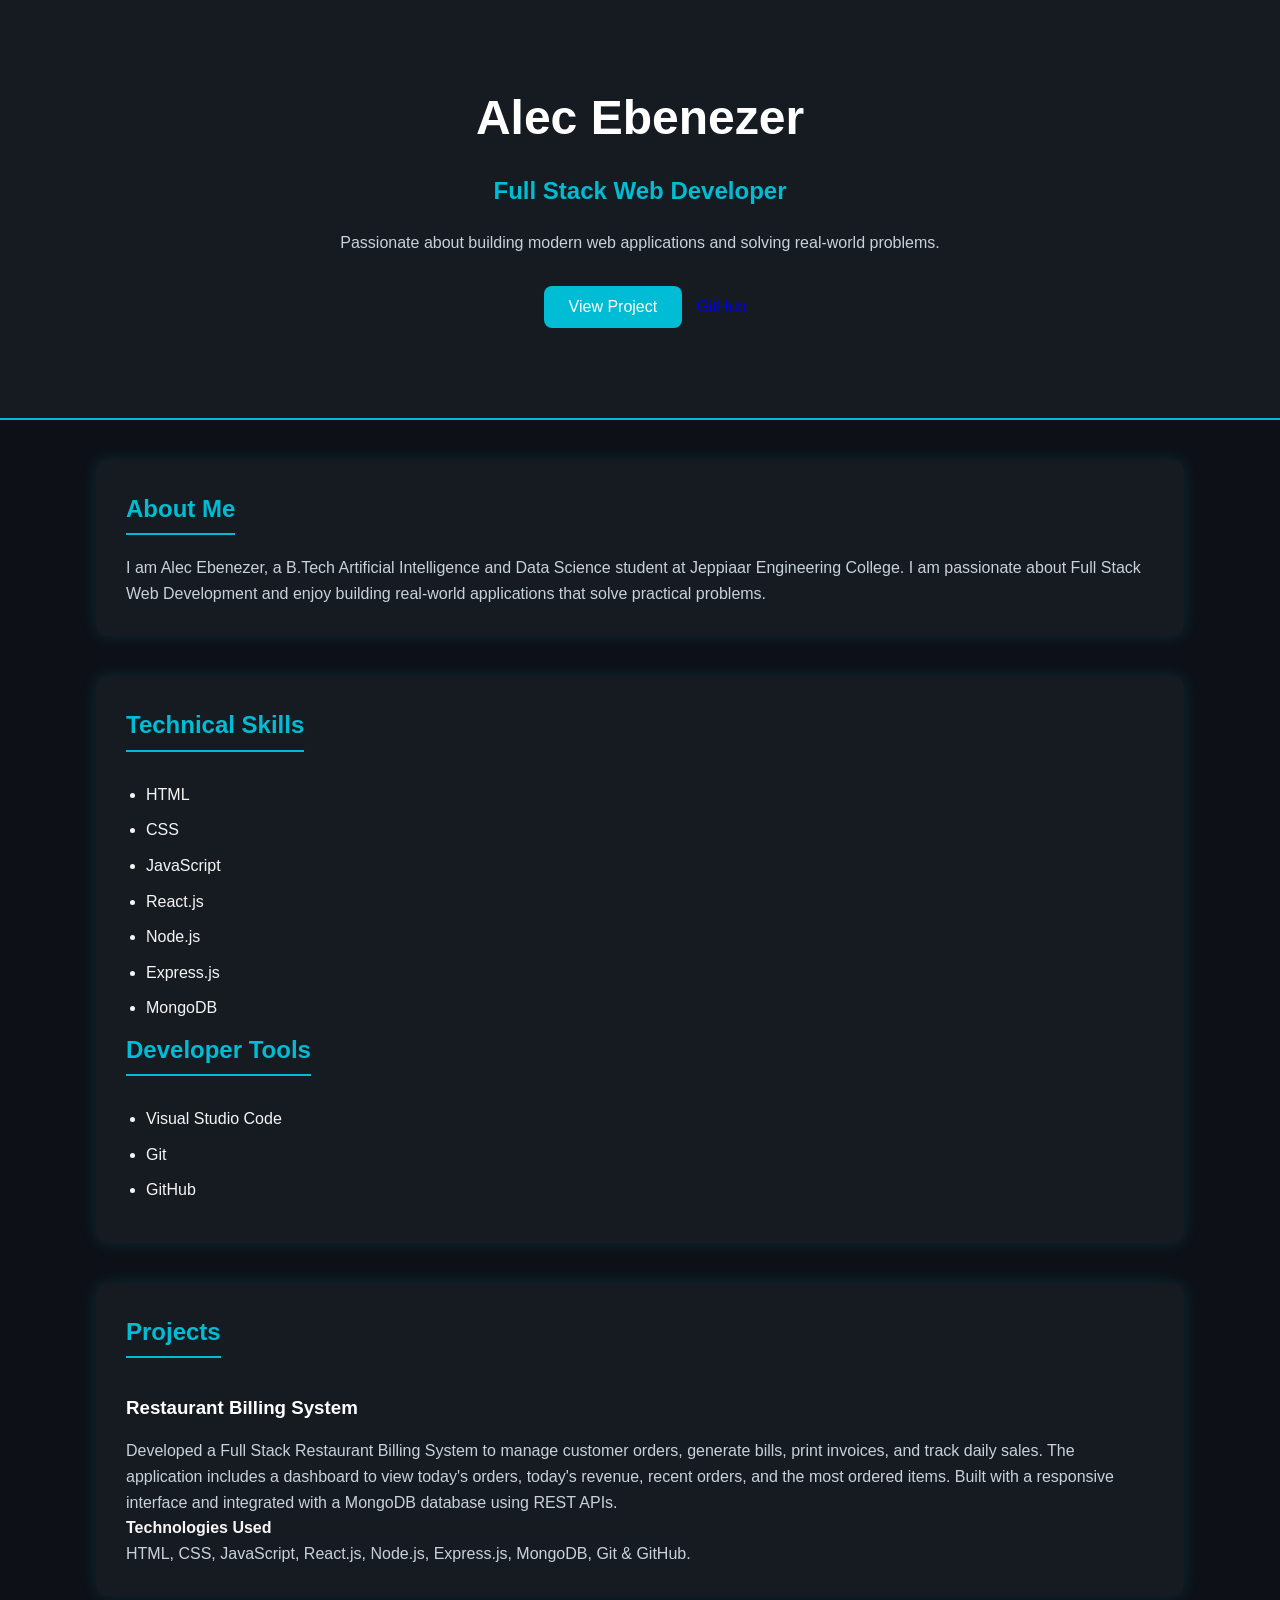
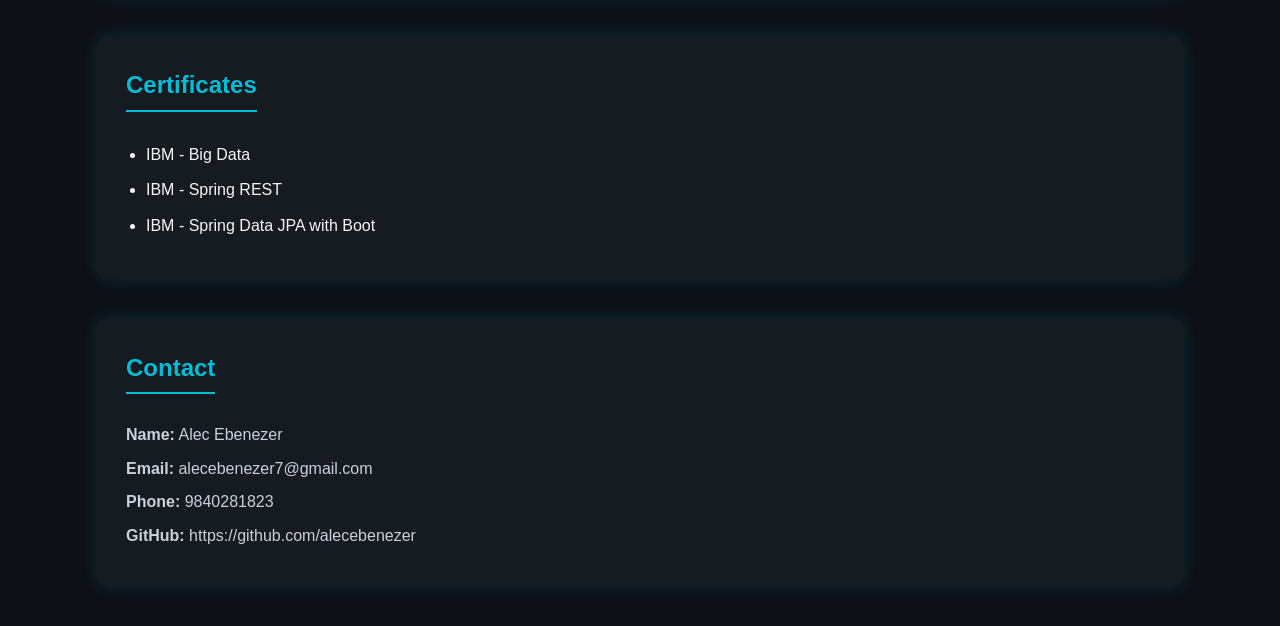
<file: index.html>
<!DOCTYPE html>
<html lang="en">
<head>
    
    <meta charset="UTF-8">
    <meta name="viewport" content="width=device-width, initial-scale=1.0">
    <title>Portfolio</title>
    <link rel="stylesheet" href="style.css">
</head>
<body>
<header>
    <h1>Alec Ebenezer</h1>
    <h2>Full Stack Web Developer</h2>

    <p>
        Passionate about building modern web applications and solving real-world problems.
    </p>

    <a href="project.html">
        <button>View Project</button>
    </a>

    <a href=https://github.com/alecebenezer/restaurantbilling        <button>GitHub</button>
    </a>
</header>
<section id="about">
    <h2>About Me</h2>

    <p>
        I am Alec Ebenezer, a B.Tech Artificial Intelligence and Data Science student at
        Jeppiaar Engineering College. I am passionate about Full Stack Web Development
        and enjoy building real-world applications that solve practical problems.
    </p>
</section>
<section id="skills">
    <h2>Technical Skills</h2>
<ul>
    <li>HTML</li>
    <li>CSS</li>
    <li>JavaScript</li>
    <li>React.js</li>
    <li>Node.js</li>
    <li>Express.js</li>
    <li>MongoDB</li>
</ul>

<h2>Developer Tools</h2>
<ul>
    <li>Visual Studio Code</li>
    <li>Git</li>
    <li>GitHub</li>
</ul>
</section>
<section id="projects">
    <h2>Projects</h2>

    <h3>Restaurant Billing System</h3>

    <p>
        Developed a Full Stack Restaurant Billing System to manage customer orders, generate bills, print invoices, and track daily sales. The application includes a dashboard to view today's orders, today's revenue, recent orders, and the most ordered items. Built with a responsive interface and integrated with a MongoDB database using REST APIs.
    </p>

    <h4>Technologies Used</h4>

    <p>
        HTML, CSS, JavaScript, React.js, Node.js, Express.js, MongoDB, Git & GitHub.
    </p>
</section>
<section id="certificates">
    <h2>Certificates</h2>

    <ul>
        <li>IBM - Big Data</li>
        <li>IBM - Spring REST</li>
        <li>IBM - Spring Data JPA with Boot</li>
    </ul>
</section>
<section id="contact">
    <h2>Contact</h2>

    <p><strong>Name:</strong> Alec Ebenezer</p>
    <p><strong>Email:</strong> alecebenezer7@gmail.com</p>
    <p><strong>Phone:</strong> 9840281823</p>
    <p><strong>GitHub:</strong> https://github.com/alecebenezer</p>
</section>
</body>
</html>
</file>
<file: style.css>
*{
    margin:0;
    padding:0;
    box-sizing:border-box;
    font-family:Arial, Helvetica, sans-serif;
}

body{
    background:#0d1117;
    color:#f5f5f5;
    line-height:1.6;
}

header{
    background:#161b22;
    text-align:center;
    padding:80px 20px;
    border-bottom:2px solid #00bcd4;
}

header h1{
    font-size:48px;
    color:#ffffff;
}

header h2{
    color:#00bcd4;
    margin:15px 0;
}

header p{
    max-width:700px;
    margin:20px auto;
    color:#c9d1d9;
}

button{
    background:#00bcd4;
    color:white;
    border:none;
    padding:12px 25px;
    margin:10px;
    border-radius:8px;
    cursor:pointer;
    font-size:16px;
    transition:0.3s;
}

button:hover{
    background:#0097a7;
    transform:scale(1.05);
}

section{
    width:85%;
    margin:40px auto;
    background:#161b22;
    padding:30px;
    border-radius:12px;
    box-shadow:0 0 15px rgba(0,188,212,0.15);
}

section h2{
    color:#00bcd4;
    margin-bottom:20px;
    border-bottom:2px solid #00bcd4;
    display:inline-block;
    padding-bottom:5px;
}

h3{
    color:#ffffff;
    margin:15px 0;
}

p{
    color:#c9d1d9;
}

ul{
    margin-left:20px;
}

li{
    margin:10px 0;
}

a{
    text-decoration:none;
}

#contact p{
    margin:8px 0;
}

html{
    scroll-behavior:smooth;
}
img {
    width: 250px;
    height: auto;
    border-radius: 10px;
    display: block;
    margin: 20px auto;
}
</file>
